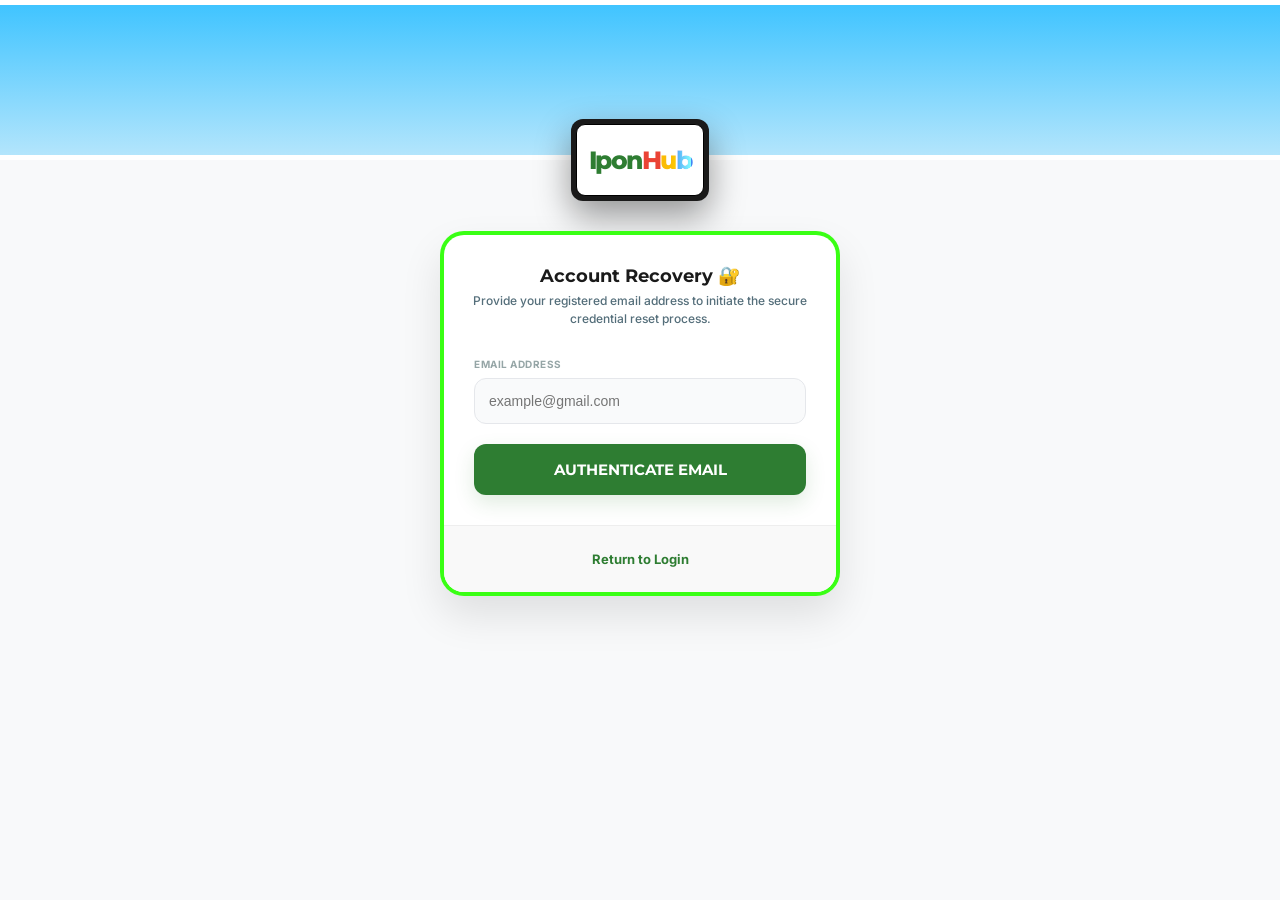
<file: forgot_pw.html>
<!DOCTYPE html>
<html lang="en">
<head>
    <meta charset="UTF-8">
    <meta name="viewport" content="width=device-width, initial-scale=1.0">
    <title>IponHub - Security Recovery</title>
    <link href="https://fonts.googleapis.com/css2?family=Montserrat:wght@800&family=Inter:wght@500;600;700&display=swap" rel="stylesheet">
    
    <style>
        :root {
            --white: #ffffff;
            --neon-green: #39FF14;
            --brand-green: #2E7D32;
            --logo-red: #EA4335;
            --logo-yellow: #FBBC05;
            --logo-blue: #4285F4;
            --cloud-shadow: rgba(129, 212, 250, 0.6);
            --sky-top: #40C4FF;
            --sky-bottom: #B3E5FC;
        }

        * { margin: 0; padding: 0; box-sizing: border-box; }
        body { font-family: 'Inter', sans-serif; background-color: #f8f9fa; min-height: 100vh; display: flex; flex-direction: column; align-items: center; overflow-x: hidden; }

        /* 🌦️ DEFAULT WEATHER COVER (SYNCED) */
        .cover-area {
            width: 100%; height: 160px; position: relative; z-index: 1;
            border-top: 5px solid var(--white); border-bottom: 5px solid var(--white);
            background: linear-gradient(180deg, var(--sky-top) 0%, var(--sky-bottom) 100%);
            overflow: hidden; transition: all 1.5s ease;
        }

        .lightning-flash { position: absolute; width: 100%; height: 100%; background: white; opacity: 0; z-index: 10; pointer-events: none; }
        @keyframes flashAnim { 0% { opacity: 0; } 10% { opacity: 0.8; } 15% { opacity: 0; } 20% { opacity: 0.7; } 25% { opacity: 0; } }

        .rain-layer { position: absolute; width: 100%; height: 100%; z-index: 2; display: none; }
        .rain-layer.active { display: block; }
        .rain-layer::before {
            content: ''; position: absolute; width: 100%; height: 100%;
            background-image: linear-gradient(to bottom, rgba(255,255,255,0.2) 15%, transparent 15%);
            background-size: 2px 25px; animation: rainDrop 0.15s linear infinite;
        }
        @keyframes rainDrop { from { transform: translateY(-25px); } to { transform: translateY(25px); } }

        .vector-cloud {
            position: absolute; background: var(--white); border-radius: 50px;
            box-shadow: inset 0 -15px 0 var(--cloud-shadow); animation: vectorMove var(--speed) linear infinite;
        }
        .vector-cloud::before, .vector-cloud::after { content: ''; position: absolute; background: inherit; border-radius: 50%; box-shadow: inherit; }
        .v1 { width: 180px; height: 60px; top: 15%; --speed: 35s; left: -200px; }
        .v1::before { width: 90px; height: 90px; top: -50px; left: 30px; }
        .v1::after { width: 70px; height: 70px; top: -30px; right: 20px; }
        @keyframes vectorMove { from { transform: translateX(-100px); } to { transform: translateX(calc(100vw + 300px)); } }

        /* 📱 DEFAULT MINI TABLET */
        .mini-tablet { background: #1A1A1A; width: 138px; height: 82px; border-radius: 12px; padding: 5px; box-shadow: 0 15px 35px rgba(0,0,0,0.4); display: flex; justify-content: center; align-items: center; position: relative; z-index: 5; margin-top: -41px; }
        .tablet-screen { background: var(--white); width: 100%; height: 100%; border-radius: 9px; display: flex; justify-content: center; align-items: center; border: 0.5px solid #000; overflow: hidden; position: relative; }
        
        .brand-wrapper { position: relative; display: inline-block; }
        .brand-name { font-family: 'Montserrat', sans-serif; font-weight: 800; font-size: 25px; letter-spacing: -1.5px; color: var(--brand-green); position: relative; z-index: 1; }
        .brand-name .h-red { color: var(--logo-red); }
        .brand-name .u-yellow { color: var(--logo-yellow); }
        .brand-name .b-blue { color: var(--logo-blue); }
        
        .shine-overlay { position: absolute; top: 0; left: 0; width: 100%; height: 100%; z-index: 2; mix-blend-mode: overlay; background: linear-gradient(90deg, rgba(255,255,255,0) 0%, rgba(255,255,255,0) 40%, rgba(255,255,255,1) 50%, rgba(255,255,255,0) 60%, rgba(255,255,255,0) 100%); background-size: 200% 100%; animation: brandShine 3s ease-in-out infinite; }
        @keyframes brandShine { 0% { background-position: 200% 0; } 45% { background-position: -100% 0; } 100% { background-position: -100% 0; } }

        /* 📦 RESET FORM - SYNCED SIZE */
        .outer-layer {
            width: 92%; max-width: 400px; /* Matched with Login/Register */
            margin-top: 30px; margin-bottom: 50px;
            background: var(--neon-green); padding: 4px; border-radius: 24px;
            box-shadow: 0 20px 40px rgba(0,0,0,0.1); z-index: 10;
        }

        .container-box { background: var(--white); border-radius: 20px; overflow: hidden; }
        .form-banner { padding: 30px 25px 10px 25px; text-align: center; }
        .form-banner h2 { font-family: 'Montserrat', sans-serif; font-size: 18px; color: #1A1A1A; margin-bottom: 5px; }
        .form-banner p { font-size: 12px; color: #546E7A; font-weight: 500; line-height: 1.5; }

        .form-content { padding: 20px 30px 30px 30px; }
        .input-group { margin-bottom: 20px; }
        .input-group label { display: block; font-size: 10px; font-weight: 700; margin-bottom: 8px; text-transform: uppercase; color: #95A5A6; letter-spacing: 0.5px; }
        .form-control { width: 100%; padding: 14px; border: 1.5px solid #E5E7EB; border-radius: 12px; background-color: #F9FAFB; font-size: 14px; outline: none; transition: 0.2s; }
        .form-control:focus { border-color: var(--brand-green); background-color: #fff; box-shadow: 0 0 0 4px rgba(46, 125, 50, 0.05); }

        .btn-action { width: 100%; padding: 16px; background-color: var(--brand-green); color: white; border: none; border-radius: 12px; font-size: 15px; font-family: 'Montserrat', sans-serif; font-weight: 700; cursor: pointer; box-shadow: 0 8px 20px rgba(46, 125, 50, 0.15); transition: 0.3s; }
        .btn-action:active { transform: scale(0.98); }

        .form-footer { text-align: center; padding: 25px; font-size: 13px; background: #F9F9F9; border-top: 1px solid #EEE; }
        .form-footer a { color: var(--brand-green); text-decoration: none; font-weight: 700; }

        /* 🔒 MODAL STYLING */
        .modal { display: none; position: fixed; z-index: 9999; left: 0; top: 0; width: 100%; height: 100%; background: rgba(0,0,0,0.5); backdrop-filter: blur(4px); }
        .modal-content { background: white; width: 90%; max-width: 360px; margin: 15% auto; border-radius: 20px; padding: 35px 30px; position: relative; animation: slideUp 0.4s ease; }
        @keyframes slideUp { from { transform: translateY(30px); opacity: 0; } to { transform: translateY(0); opacity: 1; } }
        .close-modal { position: absolute; right: 20px; top: 15px; font-size: 28px; cursor: pointer; color: #95A5A6; line-height: 1; }
        .modal-header { text-align: center; margin-bottom: 25px; }
        .modal-header h3 { font-family: 'Montserrat', sans-serif; font-size: 18px; color: #1A1A1A; }
    </style>
</head>
<body>

    <div class="cover-area" id="cebu-sky">
        <div class="lightning-flash" id="lightning"></div>
        <div class="rain-layer" id="rain"></div>
        <div id="cloud-container">
            <div class="vector-cloud v1"></div>
            <div class="vector-cloud v1" style="animation-delay: -10s; top: 35%; opacity: 0.7;"></div>
        </div>
    </div>

    <div class="mini-tablet">
        <div class="tablet-screen">
            <div class="brand-wrapper">
                <div class="brand-name">Ipon<span class="h-red">H</span><span class="u-yellow">u</span><span class="b-blue">b</span></div>
                <div class="shine-overlay"></div>
            </div>
        </div>
    </div>

    <div class="outer-layer">
        <div class="container-box">
            <div class="form-banner">
                <h2>Account Recovery 🔐</h2>
                <p>Provide your registered email address to initiate the secure credential reset process.</p>
            </div>

            <div class="form-content">
                <form id="forgotForm">
                    <div class="input-group">
                        <label>Email Address</label>
                        <input type="email" class="form-control" id="reset-email" required placeholder="example@gmail.com">
                    </div>
                    <button type="submit" class="btn-action">AUTHENTICATE EMAIL</button>
                </form>
            </div>

            <div class="form-footer">
                <a href="login.html">Return to Login</a>
            </div>
        </div>
    </div>

    <div id="pw-modal" class="modal">
        <div class="modal-content">
            <span class="close-modal" id="close-pw">&times;</span>
            <div class="modal-header">
                <h3>Update Credentials</h3>
            </div>
            <form id="newPwForm">
                <div class="input-group">
                    <label>New Secure Password</label>
                    <input type="password" class="form-control" id="n-pass" required placeholder="••••••••">
                </div>
                <div class="input-group">
                    <label>Verify New Password</label>
                    <input type="password" class="form-control" id="c-n-pass" required placeholder="••••••••">
                </div>
                <button type="submit" class="btn-action">SAVE UPDATED PASSWORD</button>
            </form>
        </div>
    </div>

    <script>
        // --- CEBU WEATHER ENGINE (MATCHES LOGIN) ---
        async function updateWeatherEngine() {
            const sky = document.getElementById('cebu-sky');
            const rain = document.getElementById('rain');
            const lightning = document.getElementById('lightning');

            const hour = new Date().getHours();
            let isNight = (hour >= 18 || hour < 5);
            let isSunset = (hour >= 16 && hour < 18);
            
            if (isNight) sky.style.background = "linear-gradient(180deg, #0B0E14 0%, #1A237E 100%)";
            else if (isSunset) sky.style.background = "linear-gradient(180deg, #E64A19 0%, #FFB74D 100%)";
            else sky.style.background = "linear-gradient(180deg, #40C4FF 0%, #B3E5FC 100%)";

            try {
                const resp = await fetch('https://api.openweathermap.org/data/2.5/weather?q=Cebu&appid=da0650965e6d628f844b24131df33246');
                const data = await resp.json();
                const condition = data.weather[0].main; 
                
                if (condition === 'Rain' || condition === 'Drizzle' || condition === 'Thunderstorm') {
                    rain.classList.add('active');
                    if(condition === 'Thunderstorm') {
                        setInterval(() => { if (Math.random() > 0.8) { lightning.style.animation = 'flashAnim 0.4s ease-out'; setTimeout(() => lightning.style.animation = '', 400); } }, 5000);
                    }
                }
            } catch (e) { console.log("System Sync: Offline"); }
        }
        updateWeatherEngine();

        // --- MODAL & FORM LOGIC ---
        const forgotForm = document.getElementById('forgotForm');
        const pwModal = document.getElementById('pw-modal');
        const closePw = document.getElementById('close-pw');
        const newPwForm = document.getElementById('newPwForm');

        forgotForm.onsubmit = (e) => {
            e.preventDefault();
            pwModal.style.display = "block";
        };

        closePw.onclick = () => { pwModal.style.display = "none"; };

        newPwForm.onsubmit = (e) => {
            e.preventDefault();
            const nPass = document.getElementById('n-pass').value;
            const cNPass = document.getElementById('c-n-pass').value;
            if (nPass !== cNPass) { alert("Verification failed. Passwords do not match."); return; }
            alert("Security credentials updated. Redirecting to login...");
            window.location.href = "login.html";
        };

        window.onclick = (event) => { if (event.target == pwModal) pwModal.style.display = "none"; }
    </script>
</body>
</html>
</file>
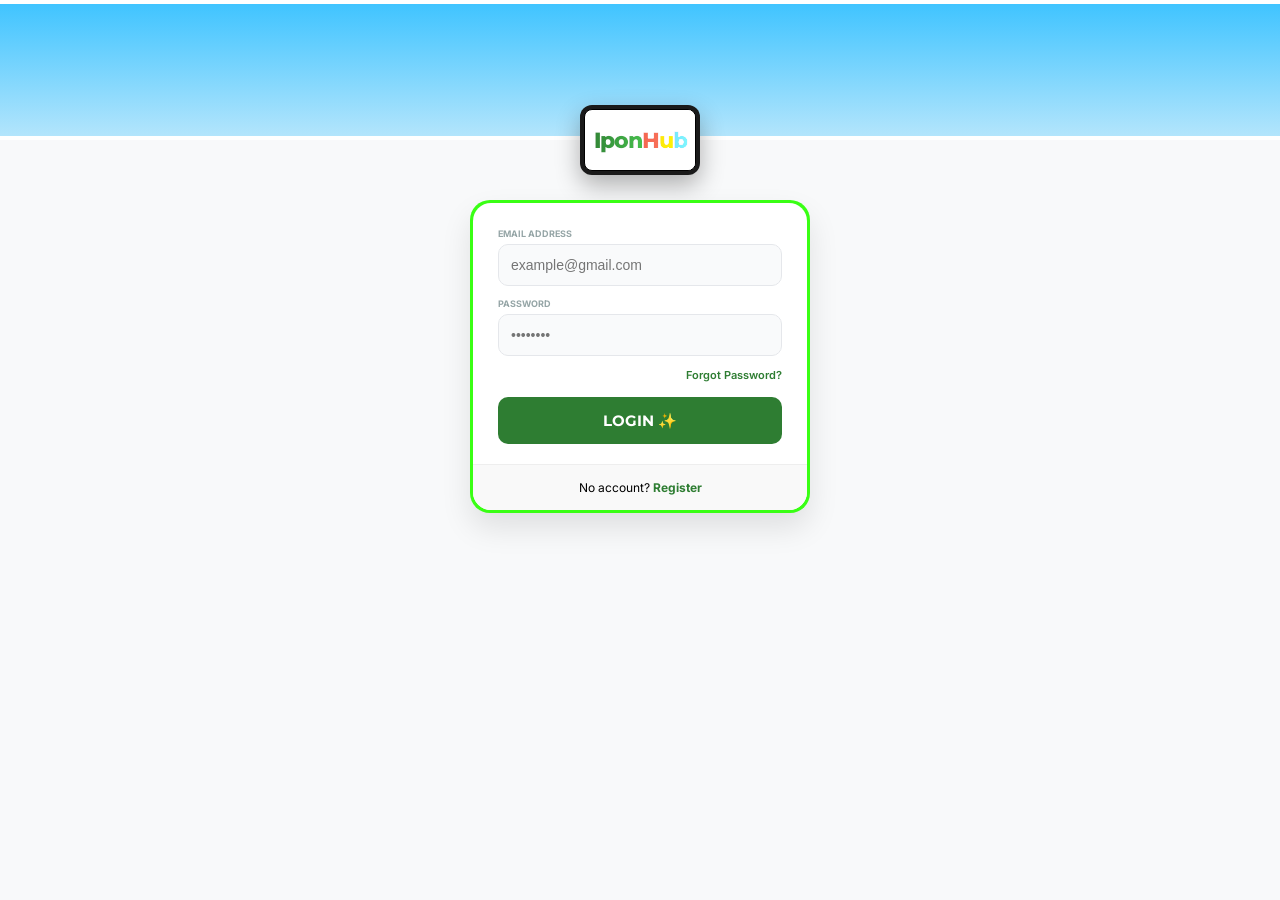
<file: login.html>
<!DOCTYPE html>
<html lang="en">
<head>
    <meta charset="UTF-8">
    <meta name="viewport" content="width=device-width, initial-scale=1.0">
    <title>IponHub - Ultimate 4D Cebu OS</title>
    <link href="https://fonts.googleapis.com/css2?family=Montserrat:wght@800&family=Inter:wght@500;600&display=swap" rel="stylesheet">
    
    <style>
        :root {
            --white: #ffffff;
            --neon-green: #39FF14;
            --brand-green: #2E7D32;
            --logo-red: #EA4335;
            --logo-yellow: #FBBC05;
            --logo-blue: #4285F4;
            --cloud-shadow: rgba(129, 212, 250, 0.6);
            --sky-top: #40C4FF;
            --sky-bottom: #B3E5FC;
        }

        * { margin: 0; padding: 0; box-sizing: border-box; }
        body { 
            font-family: 'Inter', sans-serif; 
            background-color: #f8f9fa; 
            min-height: 100vh; 
            display: flex; 
            flex-direction: column; 
            align-items: center; 
            overflow-x: hidden; 
        }

        /* 🌦️ COVER AREA (Fixed Height) */
        .cover-area {
            width: 100%; height: 140px; position: relative; z-index: 1;
            border-top: 4px solid var(--white); border-bottom: 4px solid var(--white);
            background: linear-gradient(180deg, var(--sky-top) 0%, var(--sky-bottom) 100%);
            overflow: hidden; transition: all 1.5s ease;
        }

        .lightning-flash {
            position: absolute; width: 100%; height: 100%;
            background: white; opacity: 0; z-index: 10; pointer-events: none;
        }
        @keyframes flashAnim { 
            0% { opacity: 0; } 10% { opacity: 0.8; } 15% { opacity: 0; } 20% { opacity: 0.7; } 25% { opacity: 0; } 
        }

        .rain-layer { position: absolute; width: 100%; height: 100%; z-index: 2; display: none; }
        .rain-layer.active { display: block; }
        .rain-layer::before {
            content: ''; position: absolute; width: 100%; height: 100%;
            background-image: linear-gradient(to bottom, rgba(255,255,255,0.2) 15%, transparent 15%);
            background-size: 2px 25px; animation: rainDrop 0.15s linear infinite;
        }
        @keyframes rainDrop { from { transform: translateY(-25px); } to { transform: translateY(25px); } }

        .vector-cloud {
            position: absolute; background: var(--white); border-radius: 50px;
            box-shadow: inset 0 -15px 0 var(--cloud-shadow); animation: vectorMove var(--speed) linear infinite;
        }
        .vector-cloud::before, .vector-cloud::after { content: ''; position: absolute; background: inherit; border-radius: 50%; box-shadow: inherit; }
        .v1 { width: 150px; height: 50px; top: 15%; --speed: 35s; left: -200px; }
        .v1::before { width: 80px; height: 80px; top: -40px; left: 25px; }
        .v1::after { width: 60px; height: 60px; top: -25px; right: 15px; }
        @keyframes vectorMove { from { transform: translateX(-100px); } to { transform: translateX(calc(100vw + 300px)); } }

        /* 📱 TABLET */
        .mini-tablet { background: #1A1A1A; width: 120px; height: 70px; border-radius: 12px; padding: 4px; box-shadow: 0 10px 25px rgba(0,0,0,0.3); display: flex; justify-content: center; align-items: center; position: relative; z-index: 5; margin-top: -35px; }
        .tablet-screen { background: var(--white); width: 100%; height: 100%; border-radius: 8px; display: flex; justify-content: center; align-items: center; border: 0.5px solid #000; overflow: hidden; position: relative; }
        .brand-name { font-family: 'Montserrat', sans-serif; font-weight: 800; font-size: 22px; letter-spacing: -1px; color: var(--brand-green); z-index: 1; }
        .brand-name .h-red { color: var(--logo-red); }
        .brand-name .u-yellow { color: var(--logo-yellow); }
        .brand-name .b-blue { color: var(--logo-blue); }
        .shine-overlay { position: absolute; top: 0; left: 0; width: 100%; height: 100%; z-index: 2; mix-blend-mode: overlay; background: linear-gradient(90deg, rgba(255,255,255,0) 0%, rgba(255,255,255,1) 50%, rgba(255,255,255,0) 100%); background-size: 200% 100%; animation: brandShine 3s ease-in-out infinite; }
        @keyframes brandShine { 0% { background-position: 200% 0; } 100% { background-position: -200% 0; } }

        /* 📦 LOGIN FORM (COMPACT) */
        .login-outer-layer { width: 90%; max-width: 340px; margin-top: 25px; margin-bottom: 20px; background: var(--neon-green); padding: 3px; border-radius: 20px; box-shadow: 0 15px 30px rgba(0,0,0,0.1); z-index: 10; }
        .login-container { background: var(--white); border-radius: 18px; overflow: hidden; }
        .form-content { padding: 25px 25px 20px 25px; }
        .input-group { margin-bottom: 12px; }
        .input-group label { display: block; font-size: 9px; font-weight: 700; margin-bottom: 5px; text-transform: uppercase; color: #95A5A6; }
        .form-control { width: 100%; padding: 12px; border: 1.5px solid #E5E7EB; border-radius: 10px; background-color: #F9FAFB; font-size: 14px; outline: none; }
        .forgot-link { display: block; text-align: right; font-size: 11px; color: var(--brand-green); text-decoration: none; font-weight: 600; margin-top: 4px; margin-bottom: 15px; }
        .btn-login { width: 100%; padding: 14px; background-color: var(--brand-green); color: white; border: none; border-radius: 10px; font-size: 15px; font-family: 'Montserrat', sans-serif; font-weight: 700; cursor: pointer; transition: 0.3s; }
        .btn-login:active { transform: scale(0.98); opacity: 0.9; }
        .form-footer { text-align: center; padding: 15px; font-size: 12px; background: #F9F9F9; border-top: 1px solid #EEE; }
        .form-footer a { color: var(--brand-green); text-decoration: none; font-weight: 700; }
    </style>
</head>
<body>

    <div class="cover-area" id="cebu-sky">
        <div class="lightning-flash" id="lightning"></div>
        <div class="rain-layer" id="rain"></div>
        <div id="cloud-container">
            <div class="vector-cloud v1"></div>
            <div class="vector-cloud v1" style="animation-delay: -15s; top: 30%; opacity: 0.6;"></div>
        </div>
    </div>

    <div class="mini-tablet">
        <div class="tablet-screen">
            <div class="brand-name">Ipon<span class="h-red">H</span><span class="u-yellow">u</span><span class="b-blue">b</span></div>
            <div class="shine-overlay"></div>
        </div>
    </div>

    <div class="login-outer-layer">
        <div class="login-container">
            <div class="form-content">
                <form>
                    <div class="input-group">
                        <label>Email Address</label>
                        <input type="email" class="form-control" placeholder="example@gmail.com" required>
                    </div>
                    <div class="input-group">
                        <label>Password</label>
                        <input type="password" class="form-control" placeholder="••••••••" required>
                    </div>
                    <a href="forgot_pw.html" class="forgot-link">Forgot Password?</a>
                    <button type="submit" class="btn-login">LOGIN ✨</button>
                </form>
            </div>
            <div class="form-footer">No account? <a href="registration.html">Register</a></div>
        </div>
    </div>

    <script>
        async function updateWeatherEngine() {
            const sky = document.getElementById('cebu-sky');
            const rain = document.getElementById('rain');
            const lightning = document.getElementById('lightning');
            
            // 1. TIME-BASED LOGIC (Gagana kahit Local o GitHub agad)
            const hour = new Date().getHours();
            let isNight = (hour >= 18 || hour < 5);
            let isSunset = (hour >= 16 && hour < 18);

            if (isNight) {
                sky.style.background = "linear-gradient(180deg, #0B0E14 0%, #1A237E 100%)";
                document.documentElement.style.setProperty('--cloud-shadow', 'rgba(0,0,0,0.4)');
            } else if (isSunset) {
                sky.style.background = "linear-gradient(180deg, #E64A19 0%, #FFB74D 100%)";
                document.documentElement.style.setProperty('--cloud-shadow', 'rgba(230,74,25,0.4)');
            } else {
                sky.style.background = "linear-gradient(180deg, #40C4FF 0%, #B3E5FC 100%)";
                document.documentElement.style.setProperty('--cloud-shadow', 'rgba(129, 212, 250, 0.6)');
            }

            // 2. WEATHER API SYNC
            try {
                const resp = await fetch('https://api.openweathermap.org/data/2.5/weather?q=Cebu&appid=da0650965e6d628f844b24131df33246');
                const data = await resp.json();
                const condition = data.weather[0].main; 

                if (condition === 'Rain' || condition === 'Drizzle') {
                    rain.classList.add('active');
                } else if (condition === 'Thunderstorm') {
                    rain.classList.add('active');
                    if (!window.lightningTimer) {
                        window.lightningTimer = setInterval(() => {
                            if (Math.random() > 0.7) {
                                lightning.style.animation = 'flashAnim 0.5s ease-out';
                                setTimeout(() => lightning.style.animation = '', 500);
                            }
                        }, 4000);
                    }
                } else {
                    rain.classList.remove('active');
                    if(window.lightningTimer) clearInterval(window.lightningTimer);
                }

                if (condition === 'Clouds') {
                    document.querySelectorAll('.vector-cloud').forEach(c => c.style.opacity = "1");
                }
            } catch (e) {
                console.log("IponHub: Offline/Local - Time Only Sync.");
            }
        }

        updateWeatherEngine();
        setInterval(updateWeatherEngine, 600000); // Sync weather every 10 mins
    </script>
</body>
</html>
</file>
